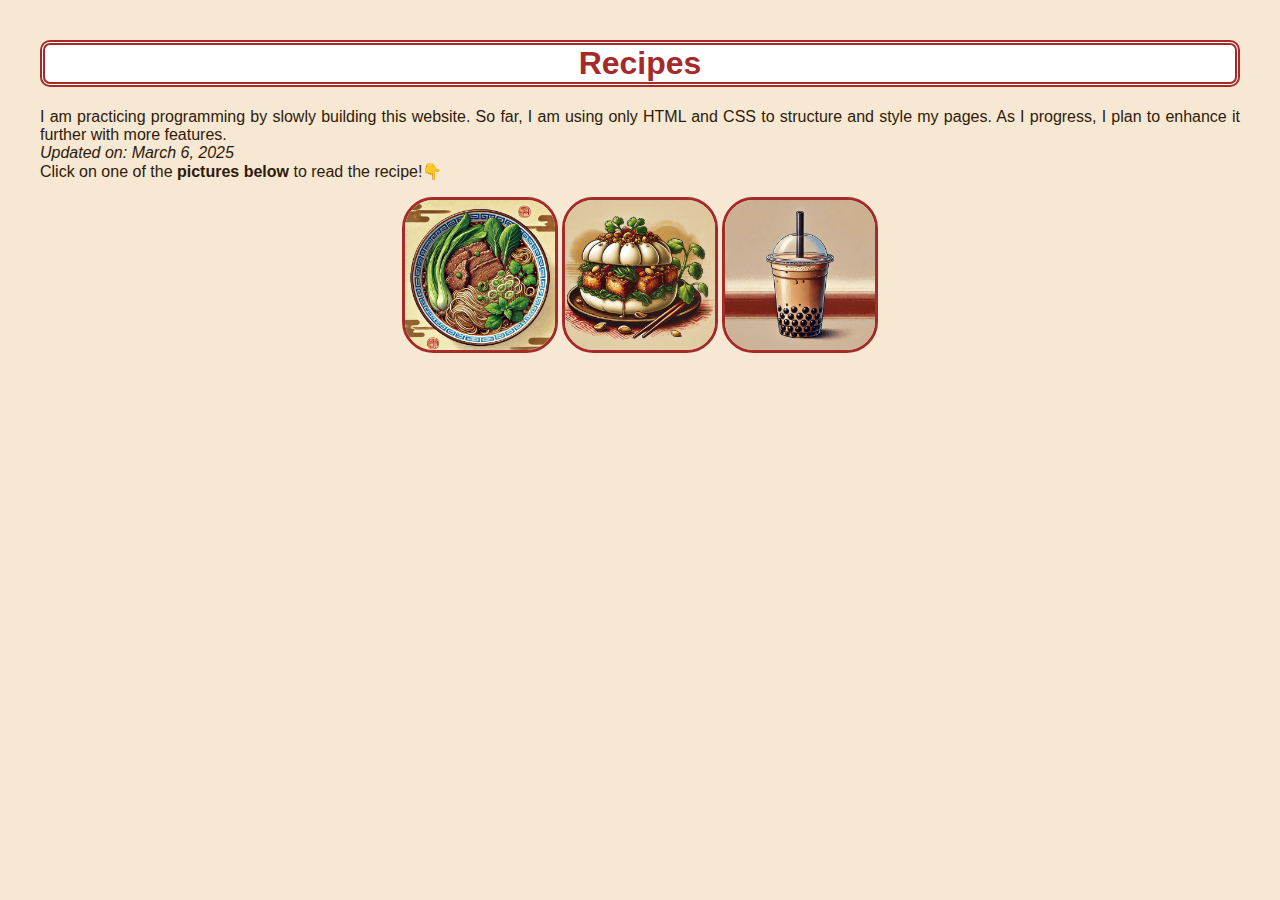
<file: index.html>
<!DOCTYPE html>
<html lang="en">
<head>
    <meta charset="UTF-8">
    <meta name="viewport" content="width=device-width, initial-scale=1.0">
    <title>Odin recipes</title>
    <link rel="stylesheet" href="styles.css">

</head>
<body>
    <h1>Recipes</h1>
<p>
     I am practicing programming by slowly building this website. 
     So far, I am using only HTML and CSS to structure and style my pages. 
     As I progress, I plan to enhance it further with more features. 
     <br>
     <em>Updated on: March 6, 2025</em>
     <br>
     Click on one of the <b>pictures below</b> to read the recipe!👇
</p>
<div class="photo">
<a href="recipes/beef-noodle-soup.html"><img src="images/BNS.jpeg" alt="Beef Noodle Soup" height="auto" width="150"></a>
<a href="recipes/taiwanese-guabao.html"><img src="images/guabao.jpeg" alt="taiwanese guabao" height="auto" width="150"></a>
<a href="recipes/bubble-tea.html"><img src="images/Bubble-tea.jpeg" alt="Bubble tea" height="auto" width="150"></a>
</div>
</body>
</html>
</file>
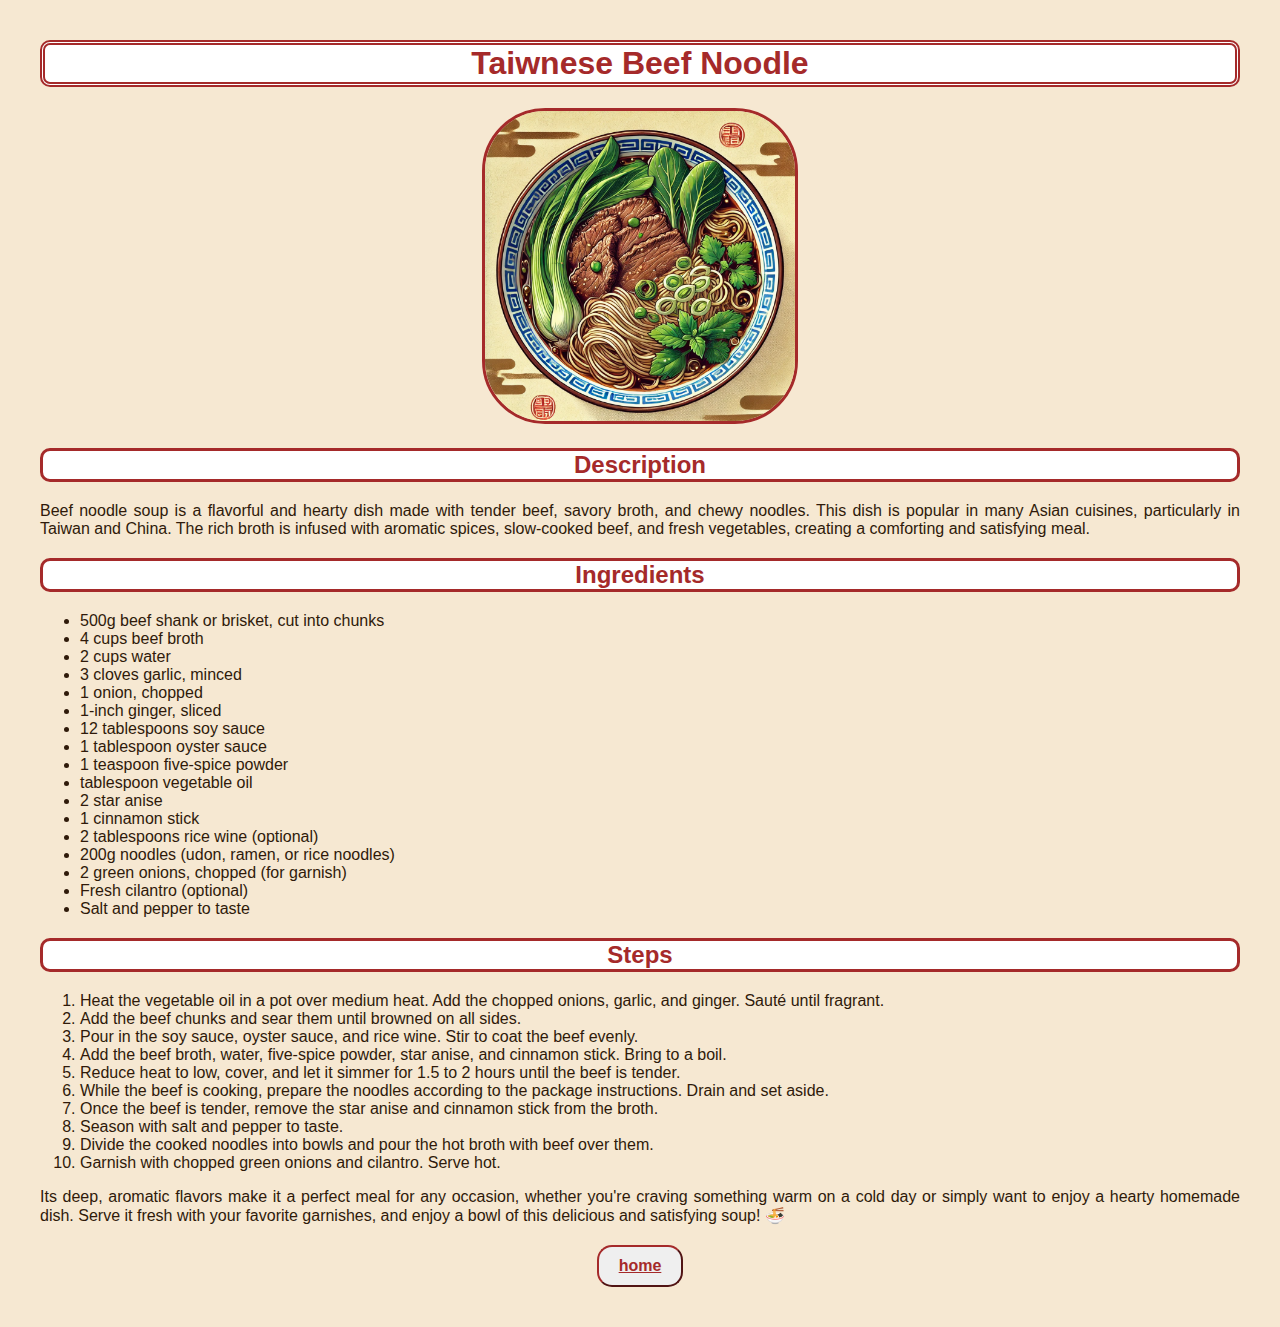
<file: recipes/beef-noodle-soup.html>
<!DOCTYPE html>
<html lang="en">
<head>
    <meta charset="UTF-8">
    <meta name="viewport" content="width=device-width, initial-scale=1.0">
    <title>Beef Noodle Soup</title>
    <link rel="stylesheet" href="../styles.css">
</head>

<body>
    <h1>Taiwnese Beef Noodle</h1>
    <div class="photo">
    <img src="../images/BNS.jpeg" alt="Beef Noodle Soup" height="310">
    </div>
    <h2> Description</h2>
     <p>Beef noodle soup is a flavorful and hearty dish made with tender beef, savory broth, and chewy noodles. This dish is popular in many Asian cuisines, particularly in Taiwan and China. The rich broth is infused with aromatic spices, slow-cooked beef, and fresh vegetables, creating a comforting and satisfying meal.</p>
     <h2>Ingredients</h2>
      <ul>
         <li>500g beef shank or brisket, cut into chunks</li>
         <li>4 cups beef broth</li>
         <li>2 cups water</li>
         <li>3 cloves garlic, minced</li>
         <li>1 onion, chopped</li>
         <li>1-inch ginger, sliced</li>
         <li>12 tablespoons soy sauce</li>
         <li>1 tablespoon oyster sauce</li>
         <li>1 teaspoon five-spice powder</li>
         <li> tablespoon vegetable oil</li>
         <li>2 star anise</li>
         <li>1 cinnamon stick</li>
         <li>2 tablespoons rice wine (optional)</li>
         <li>200g noodles (udon, ramen, or rice noodles)</li>
         <li>2 green onions, chopped (for garnish)</li>
         <li>Fresh cilantro (optional)</li>
         <li>Salt and pepper to taste</li>
      </ul>

     <h2>Steps</h2>
     <ol>
        <li>Heat the vegetable oil in a pot over medium heat. Add the chopped onions, garlic, and ginger. Sauté until fragrant.</li>
        <li>Add the beef chunks and sear them until browned on all sides.</li>
        <li>Pour in the soy sauce, oyster sauce, and rice wine. Stir to coat the beef evenly.</li>
        <li>Add the beef broth, water, five-spice powder, star anise, and cinnamon stick. Bring to a boil.</li>
        <li>Reduce heat to low, cover, and let it simmer for 1.5 to 2 hours until the beef is tender.</li>
        <li>While the beef is cooking, prepare the noodles according to the package instructions. Drain and set aside.</li>
        <li>Once the beef is tender, remove the star anise and cinnamon stick from the broth.</li>
        <li>Season with salt and pepper to taste.</li>
        <li>Divide the cooked noodles into bowls and pour the hot broth with beef over them.</li>
        <li>Garnish with chopped green onions and cilantro. Serve hot.</li>
     </ol>
     <p>Its deep, aromatic flavors make it a perfect meal for any occasion, whether you're craving something warm on a cold day or simply want to enjoy a hearty homemade dish. Serve it fresh with your favorite garnishes, and enjoy a bowl of this delicious and satisfying soup! 🍜</p>
     <button><a href="../index.html">home</a></button>
</body>
</html>
</file>
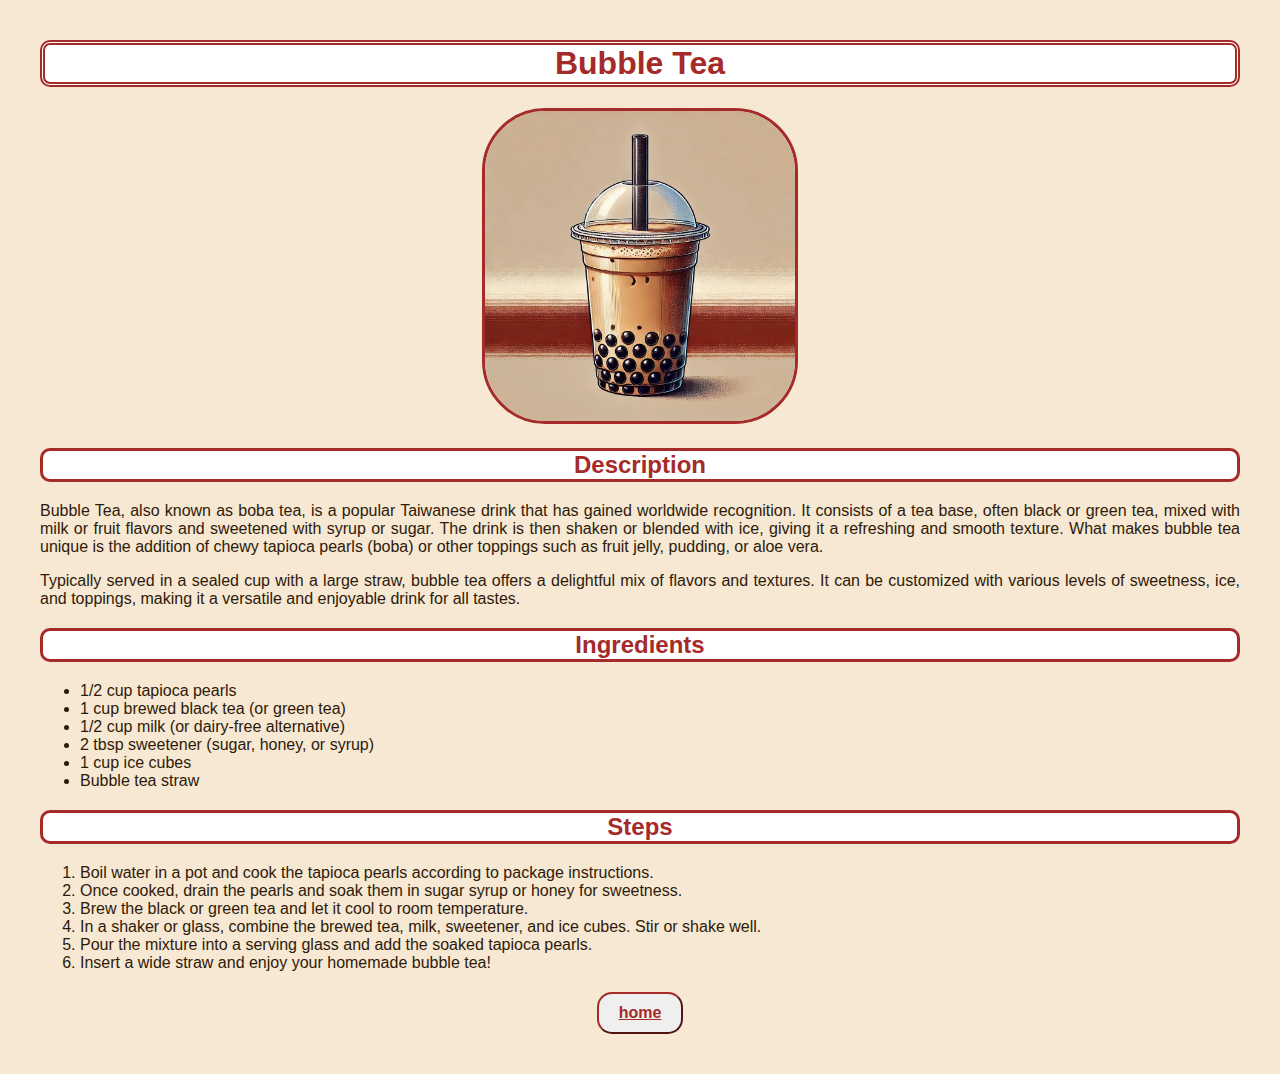
<file: recipes/bubble-tea.html>
<!DOCTYPE html>
<html lang="en">
<head>
    <meta charset="UTF-8">
    <meta name="viewport" content="width=device-width, initial-scale=1.0">
    <title>Bubble-tea</title>
    <link rel="stylesheet" href="../styles.css">
</head>

<body>
    <h1>Bubble Tea</h1>
    <div class="photo">
    <img src="../images/Bubble-tea.jpeg" alt="Bubble tea" height="310">
    </div>
    <h2> Description</h2>
    <p>Bubble Tea, also known as boba tea, is a popular Taiwanese drink that has gained worldwide recognition. It consists of a tea base, often black or green tea, mixed with milk or fruit flavors and sweetened with syrup or sugar. The drink is then shaken or blended with ice, giving it a refreshing and smooth texture. What makes bubble tea unique is the addition of chewy tapioca pearls (boba) or other toppings such as fruit jelly, pudding, or aloe vera.</p>
    <p>Typically served in a sealed cup with a large straw, bubble tea offers a delightful mix of flavors and textures. It can be customized with various levels of sweetness, ice, and toppings, making it a versatile and enjoyable drink for all tastes.</p>
    <h2>Ingredients</h2>
<ul>
    <li>1/2 cup tapioca pearls</li>
    <li>1 cup brewed black tea (or green tea)</li>
    <li>1/2 cup milk (or dairy-free alternative)</li>
    <li>2 tbsp sweetener (sugar, honey, or syrup)</li>
    <li>1 cup ice cubes</li>
    <li>Bubble tea straw</li>
</ul>
<h2>Steps</h2>
<ol>
    <li>Boil water in a pot and cook the tapioca pearls according to package instructions.</li>
    <li>Once cooked, drain the pearls and soak them in sugar syrup or honey for sweetness.</li>
    <li>Brew the black or green tea and let it cool to room temperature.</li>
    <li>In a shaker or glass, combine the brewed tea, milk, sweetener, and ice cubes. Stir or shake well.</li>
    <li>Pour the mixture into a serving glass and add the soaked tapioca pearls.</li>
    <li>Insert a wide straw and enjoy your homemade bubble tea!</li>
</ol>
<button><a href="../index.html">home</a></button>
</body>
</html>
</file>
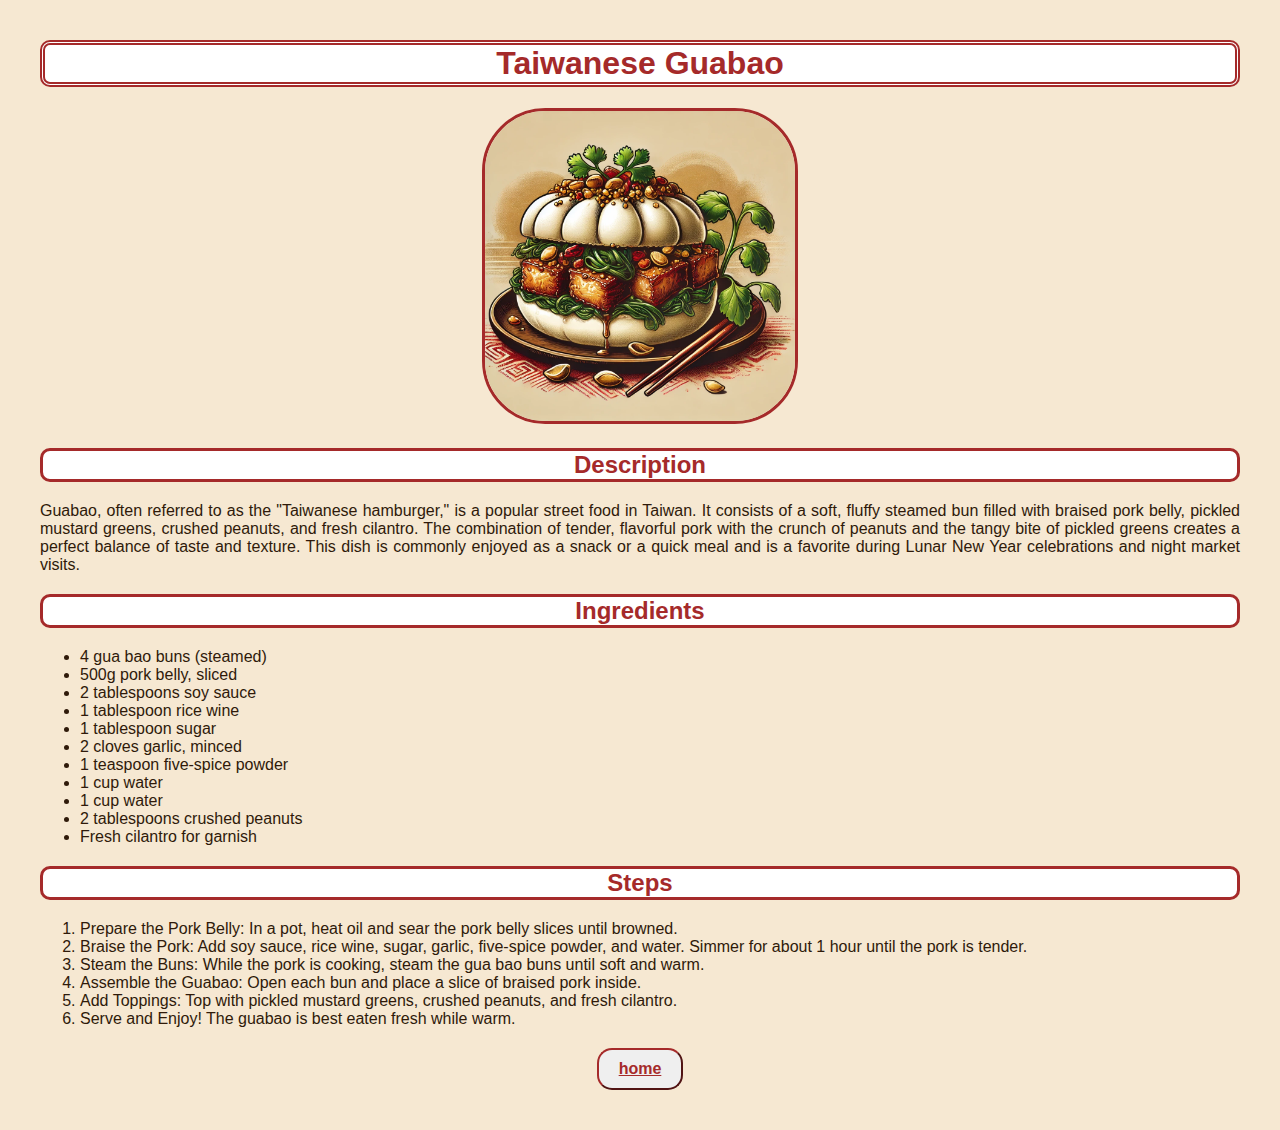
<file: recipes/taiwanese-guabao.html>
<!DOCTYPE html>
<html lang="en">
<head>
    <meta charset="UTF-8">
    <meta name="viewport" content="width=device-width, initial-scale=1.0">
    <title>Taiwanese Guabao</title>
    <link rel="stylesheet" href="../styles.css">
</head>

<body>
    <h1>Taiwanese Guabao</h1>
    <div class="photo">
    <img src="../images/guabao.jpeg" alt="taiwanese guabao" height="310">
    </div>
    <H2>Description</H2>
    <p> Guabao, often referred to as the "Taiwanese hamburger," is a popular street food in Taiwan. It consists of a soft, fluffy steamed bun filled with braised pork belly, pickled mustard greens, crushed peanuts, and fresh cilantro. The combination of tender, flavorful pork with the crunch of peanuts and the tangy bite of pickled greens creates a perfect balance of taste and texture. This dish is commonly enjoyed as a snack or a quick meal and is a favorite during Lunar New Year celebrations and night market visits.</p>
    <h2>Ingredients</h2>
    <ul>
        <li>4 gua bao buns (steamed)</li>
        <li>500g pork belly, sliced</li>
        <li>2 tablespoons soy sauce</li>
        <li>1 tablespoon rice wine</li>
        <li>1 tablespoon sugar</li>
        <li>2 cloves garlic, minced</li>
        <li>1 teaspoon five-spice powder</li>
        <li>1 cup water</li>
        <li>1 cup water</li>
        <li>2 tablespoons crushed peanuts</li>
        <li>Fresh cilantro for garnish</li>
    </ul>
    <h2>Steps</h2>
    <ol>
        <li>Prepare the Pork Belly: In a pot, heat oil and sear the pork belly slices until browned.</li>
        <li>Braise the Pork: Add soy sauce, rice wine, sugar, garlic, five-spice powder, and water. Simmer for about 1 hour until the pork is tender.</li>
        <li>Steam the Buns: While the pork is cooking, steam the gua bao buns until soft and warm.</li>
        <li>Assemble the Guabao: Open each bun and place a slice of braised pork inside.</li>
        <li>Add Toppings: Top with pickled mustard greens, crushed peanuts, and fresh cilantro.</li>
        <li>Serve and Enjoy! The guabao is best eaten fresh while warm.</li>
    </ol>
    <button><a href="../index.html">home</a></button>
</body>
</html>
</file>
<file: styles.css>
body{
    font-family: Arial, Helvetica, sans-serif;
    background-color: rgb(246, 232, 210);
    text-align: justify;
    color: rgb(47, 26, 10);
    margin: 40px;
}
a{
    color: brown;
    font-weight: 700;
}
.photo{
    text-align: center;
}
img{
    border-radius: 20%;
    border-style: solid;
    border-color: brown;
}

h1{
    color: brown;
    font-family: Arial, Helvetica, sans-serif;
    background-color: rgb(255, 255, 255);
    text-align: center;
    border-style: double;
    border-width: 5px;
    border-color: brown;
    border-radius: 10px;
}
h2{
    color: brown;
    background-color: rgb(255, 255, 255);
    text-align: center;
    border-style: solid;
    border-color: brown;
    border-radius: 10px;
}
button {
    display: block;
    margin: 20px auto;
    padding: 10px 20px;
    font-size: 16px;
    border-radius: 15px;
    border-color: brown;
}
</file>
